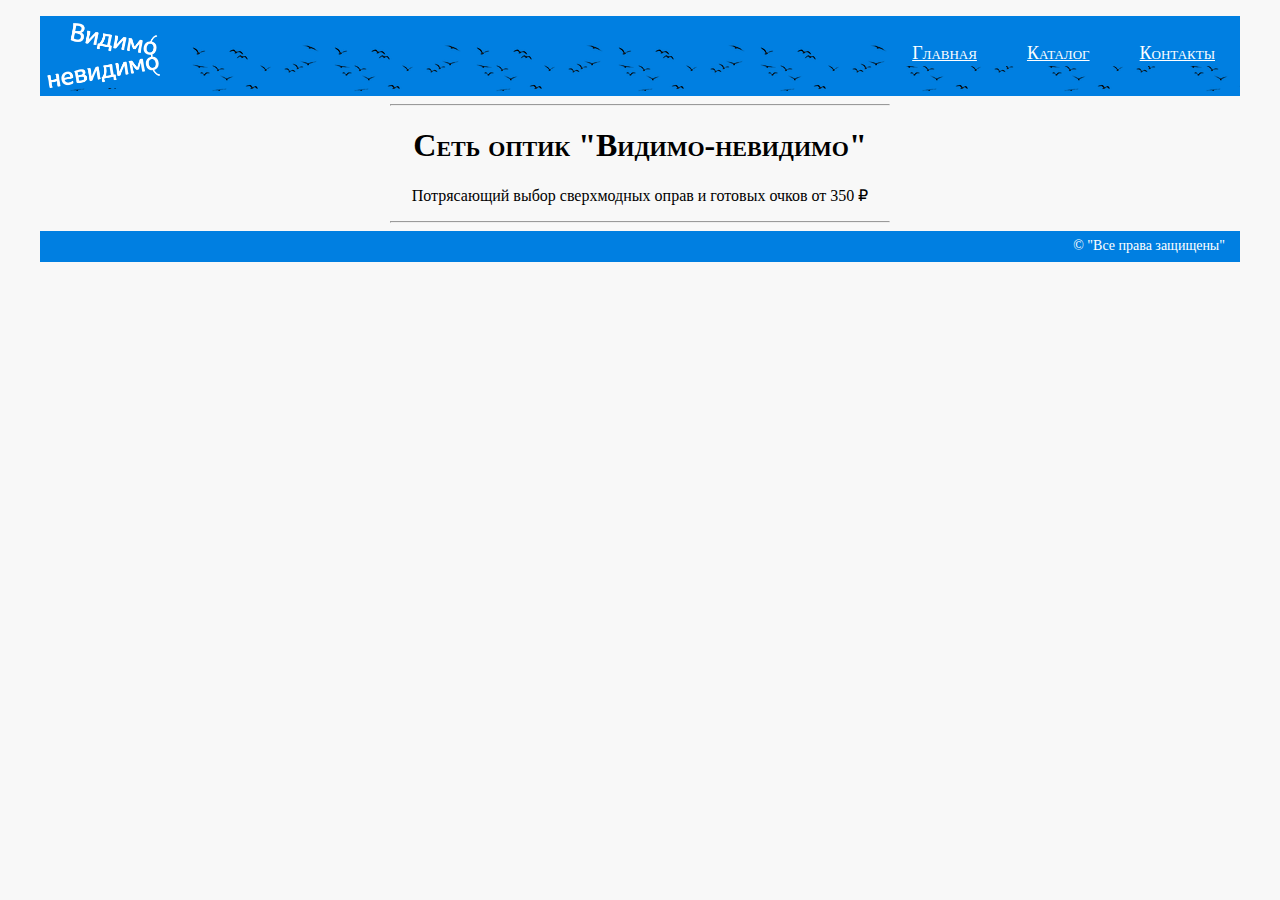
<file: first-project/index.html>
<!DOCTYPE html>
<html lang="en">

<head>
    <meta charset="UTF-8">
    <link rel="shortcut icon" href="img/favicon.png" type="image/png">
    <script>
        document.write('<script src="http://' + (location.host || 'localhost').split(':')[0] + ':35729/livereload.js?snipver=1"></' + 'script>')
    </script> <!-- Скрипт для автообновления страницы -->
    <title>Главная | Сеть оптик "Видимо-невидимо"</title>
    <link rel="stylesheet" type="text/css" href="style.css">
</head>

<body>
    <div class="container">
        <div id="header">
            <a href="#"><img src="img/logo.png" height="65" alt="logo"></a>
            <ul class="menu">
                <li><a href="contacts.html">Контакты</a></li>
                <li><a href="catalog.html">Каталог</a></li>
                <li><a href="#">Главная</a></li>
            </ul>
        </div>
        <div class="main_content">
            <hr>
            <h1>Сеть оптик "Видимо-невидимо"</h1>
            <p>Потрясающий выбор сверхмодных оправ и готовых очков от 350 ₽</p>
            <hr>
        </div>
        <div id="footer">
            &copy "Все права защищены"
        </div>
    </div>
</body>

</html>
</file>
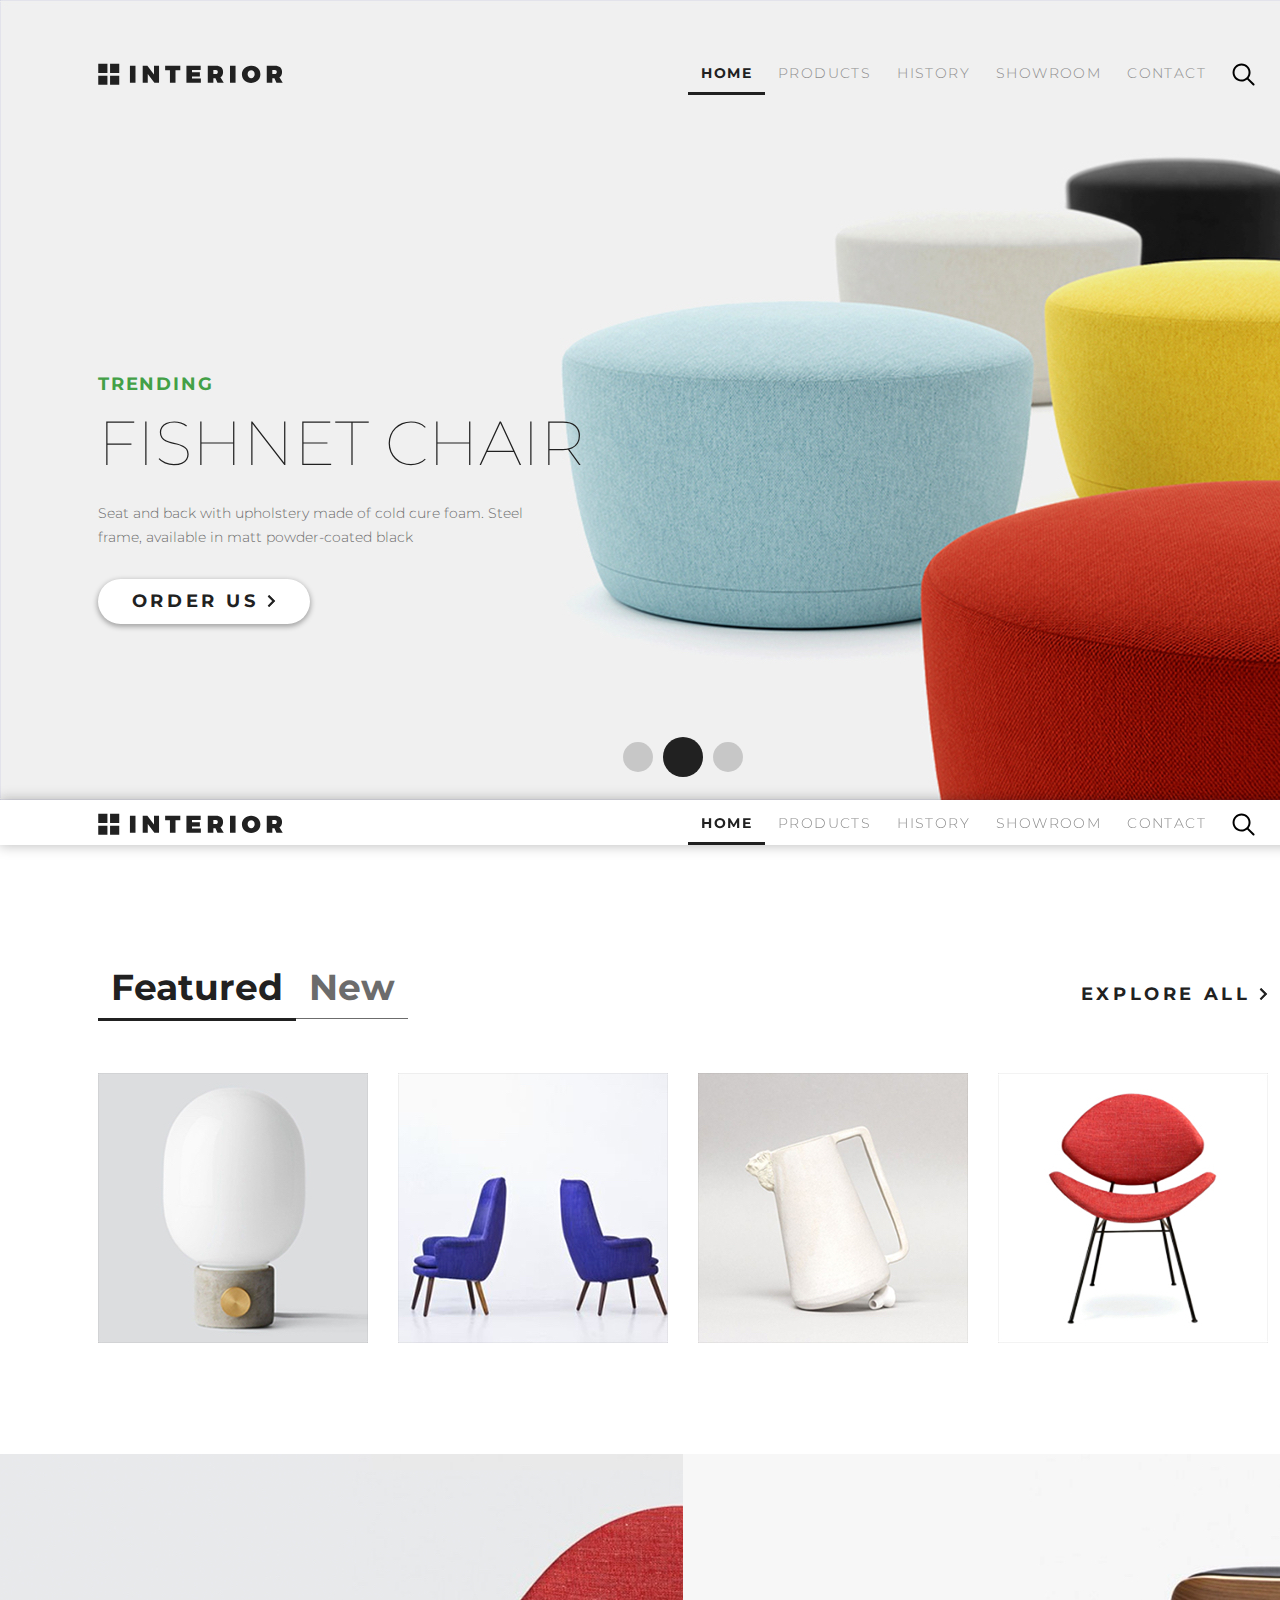
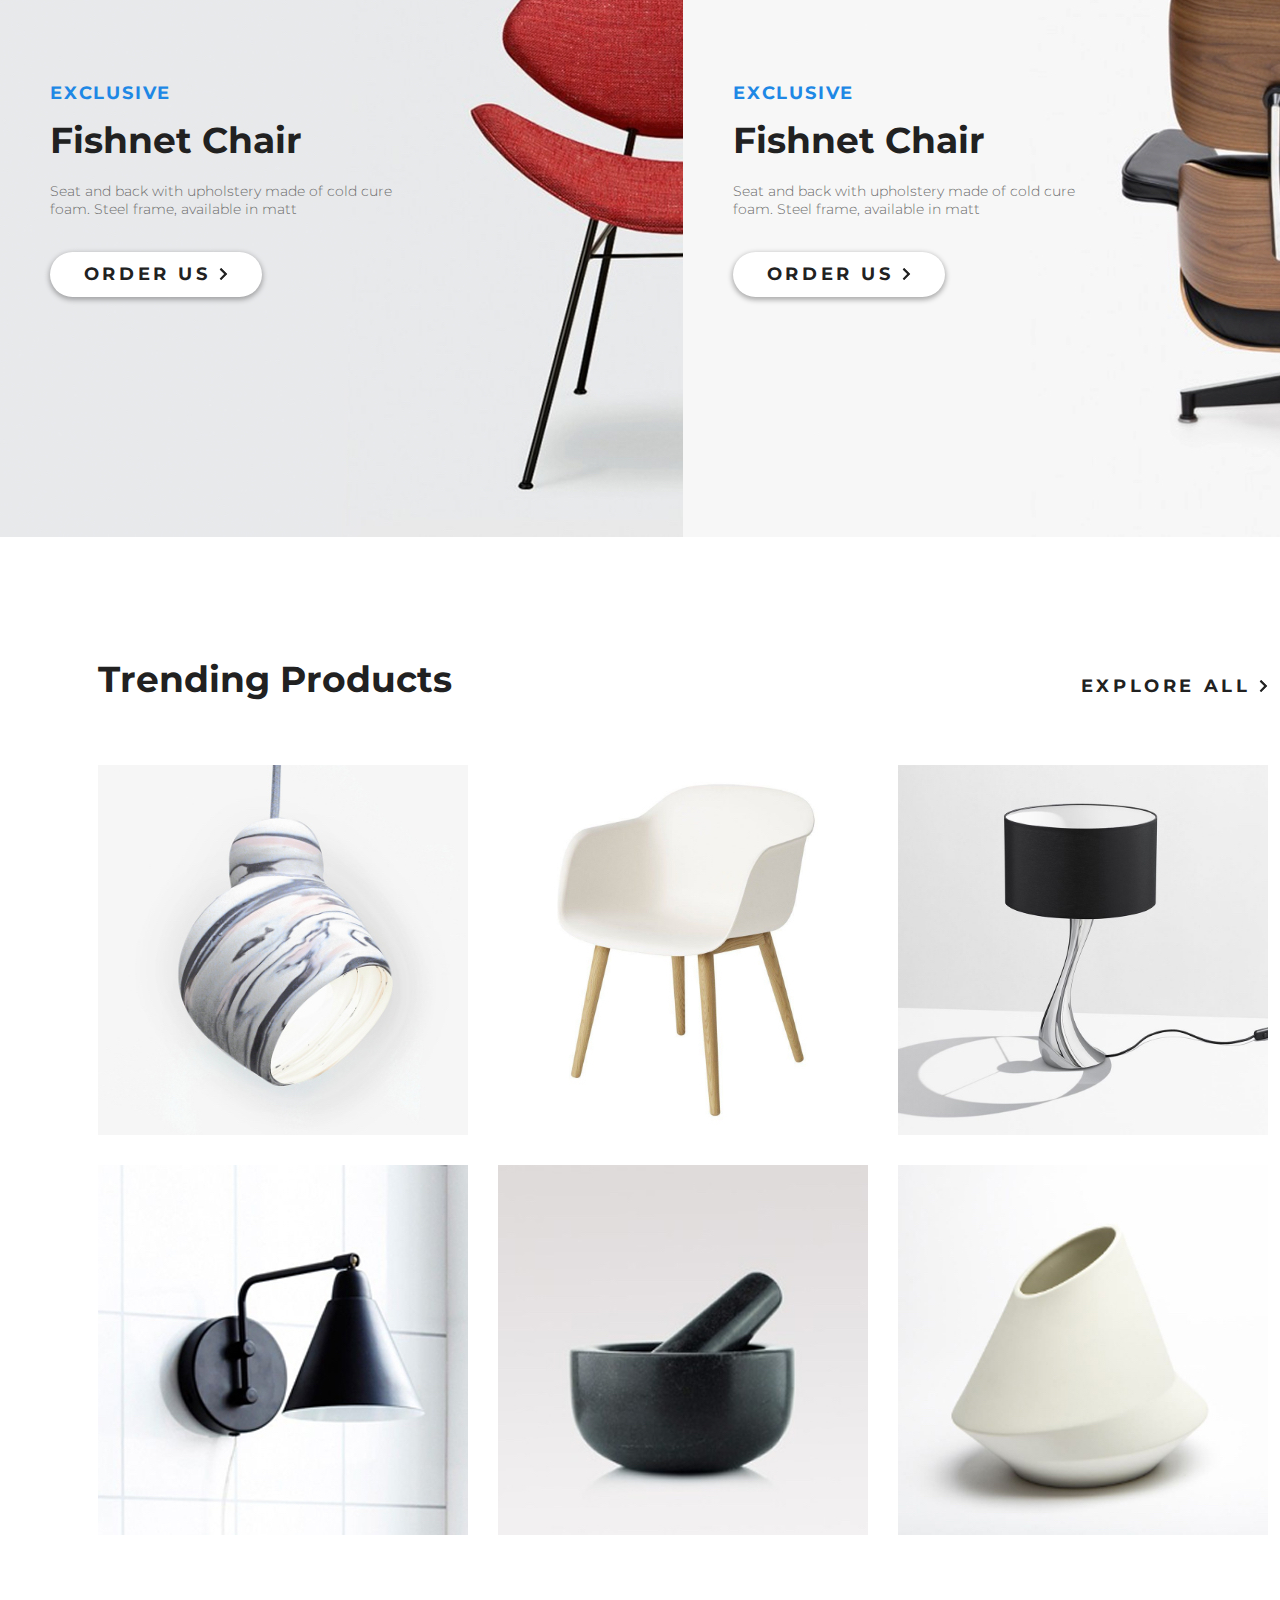
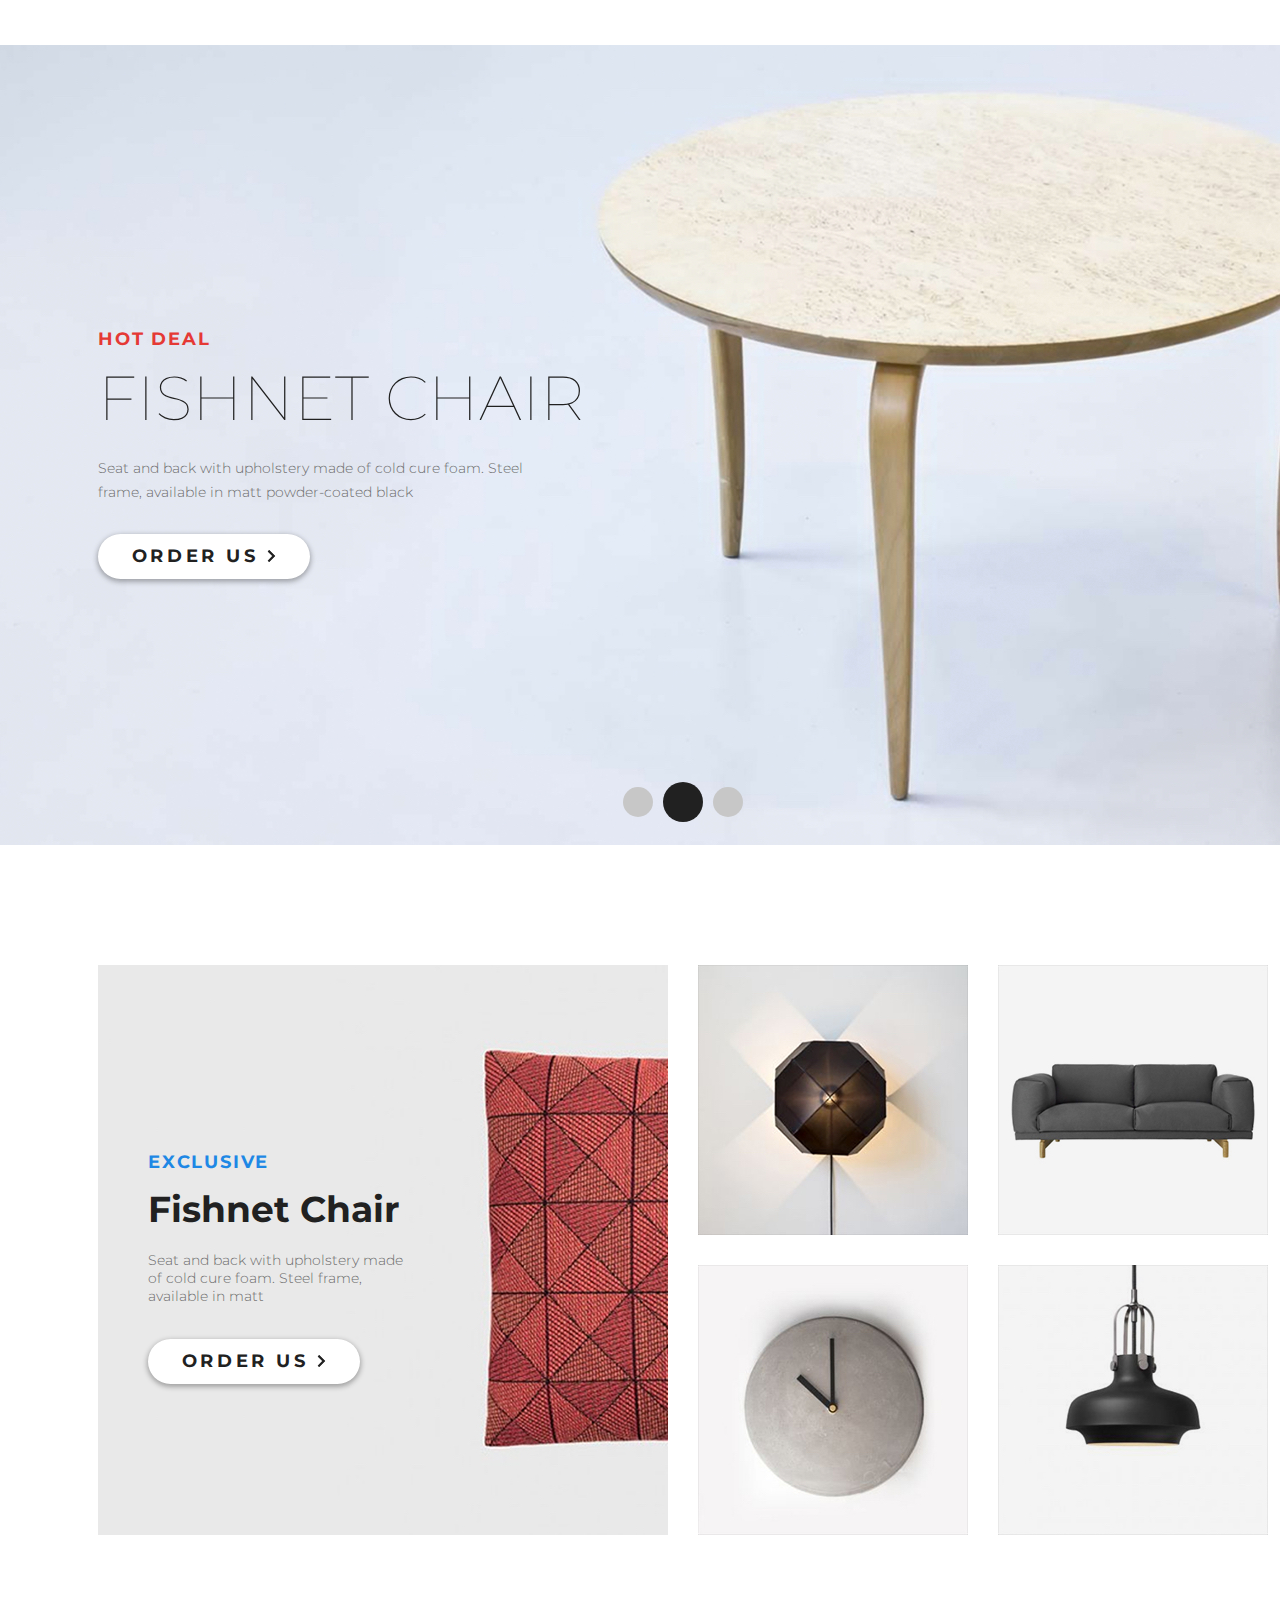
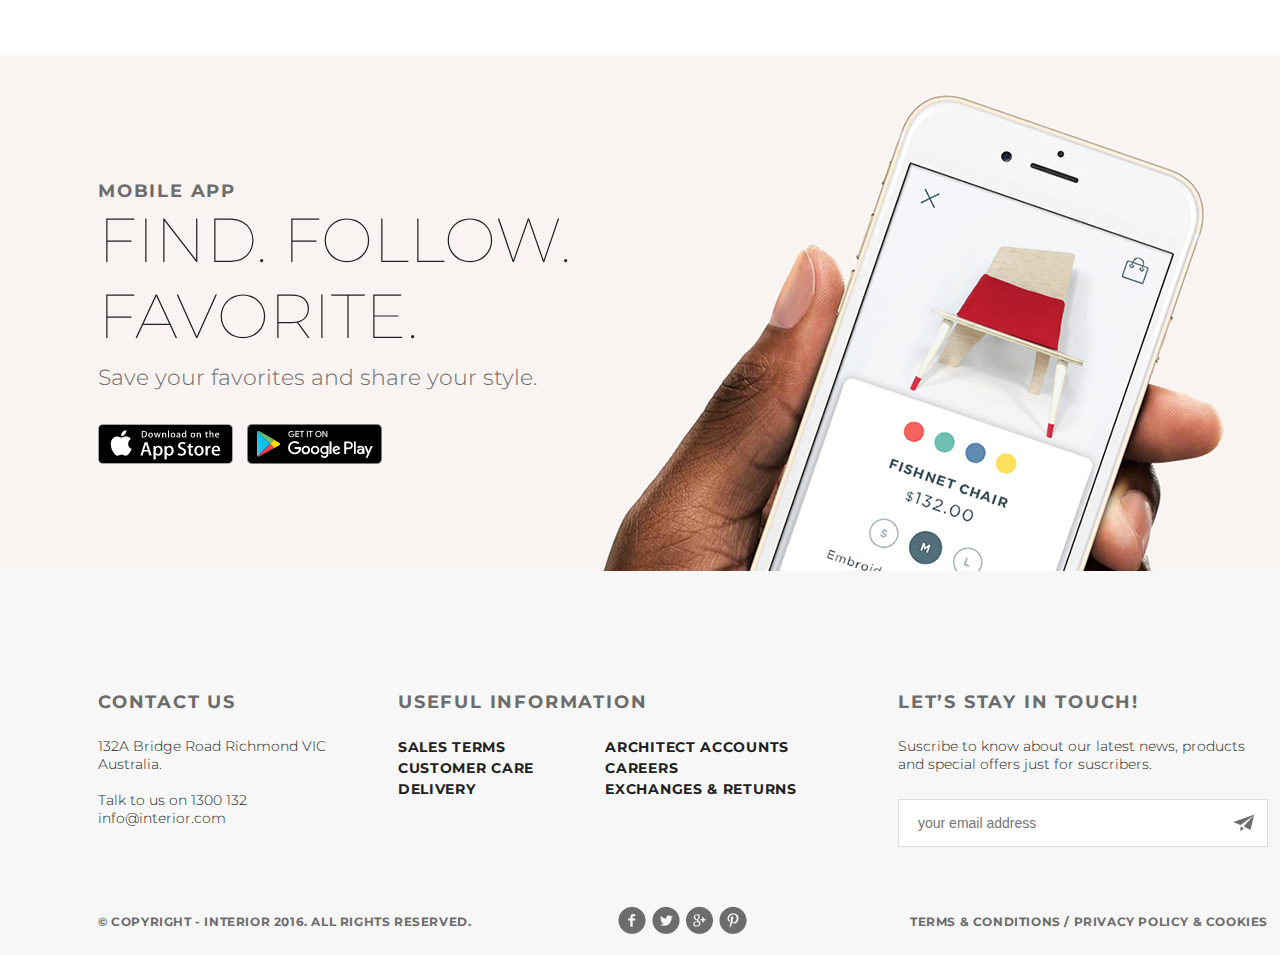
<file: test-project/index.html>
<!DOCTYPE html>
<html lang="en">

<head>
    <meta charset="UTF-8">
    <meta name="viewport" content="width=device-width, initial-scale=1.0">
    <script>
        document.write('<script src="http://' + (location.host || 'localhost').split(':')[0] + ':35729/livereload.js?snipver=1"></' + 'script>')
    </script> <!-- Скрипт для автообновления страницы -->
    <link rel="preconnect" href="https://fonts.googleapis.com">
    <link rel="preconnect" href="https://fonts.gstatic.com" crossorigin>
    <link href="https://fonts.googleapis.com/css2?family=Montserrat:wght@100;300;400;700&display=swap" rel="stylesheet">
    <link rel="stylesheet" type="text/css" href="style.css">
    <title>Interior</title>
</head>

<body>
    <div class="container">
        <div class="slider padding-site">
            <div class="header clearfix">
                <a href="#"><img src="img/logo.svg" alt="logo"></a>
                <ul class="menu clearfix">
                    <li class="menu-list"><a href="#" class="menu-link menu-link-active">HOME</a></li>
                    <li class="menu-list"><a href="#" class="menu-link">PRODUCTS</a></li>
                    <li class="menu-list"><a href="#" class="menu-link">HISTORY</a></li>
                    <li class="menu-list"><a href="#" class="menu-link">SHOWROOM</a></li>
                    <li class="menu-list"><a href="#" class="menu-link">CONTACT</a></li>
                    <li class="menu-list"><a href="#" class="menu-link"><img src="img/search.svg" alt="search"></a></li>
                </ul>
            </div>
            <div class="slider-text">
                <p class="slider-trending">TRENDING</p>
                <h2 class="slider-h2">Fishnet Chair</h2>
                <p class="slider-content">Seat and back with upholstery made of cold cure foam. Steel frame, available in matt powder-coated black</p>
                <a href="#" class="button">Order Us <img src="img/arrow.svg" alt="arrow"></a>
            </div>
            <div class="pagination">
                <a href="#" class="circle"></a><a href="#" class="circle circle-active"></a><a href="#" class="circle"></a>
            </div>
        </div>
        <div class="sticky-navbar padding-site">
            <div class="navbar">
                <a href="#"><img src="img/logo.svg" alt="logo"></a>
                <ul class="menu clearfix">
                    <li class="menu-list"><a href="#" class="menu-link menu-link-active">HOME</a></li>
                    <li class="menu-list"><a href="#" class="menu-link">PRODUCTS</a></li>
                    <li class="menu-list"><a href="#" class="menu-link">HISTORY</a></li>
                    <li class="menu-list"><a href="#" class="menu-link">SHOWROOM</a></li>
                    <li class="menu-list"><a href="#" class="menu-link">CONTACT</a></li>
                    <li class="menu-list"><a href="#" class="menu-link"><img src="img/search.svg" alt="search"></a></li>
                </ul>
            </div>
        </div>
        <div class="featured padding-site">
            <div class="tab-control">
                <ul class="menu-tab clearfix">
                    <li class="menu-tab-list"><a href="#" class="menu-tab-link menu-tab-link-active">Featured</a></li>
                    <li class="menu-tab-list"><a href="#" class="menu-tab-link">New</a></li>
                </ul>
                <a href="#" class="btn-explore">explore all <img src="img/arrow.svg" alt="arrow"></a>
            </div>
            <div class="tab-content clearfix">
                <div class="product">
                    <img src="img/product-1.jpg" alt="product-1" class="product-image product-image-first">
                    <div class="product-overlay product-overlay-first">
                        <a href="#" class="product-overlay-button"><img src="img/arrow.svg" width="12" height="20" alt="arrow" class="product-overlay-button-image"></a>
                        <h4 class="product-overlay-h4">Fishnet Chair</h4>
                        <p class="product-overlay-text">Seat and back with upholstery made of cold cure foam</p>
                    </div>
                </div>
                <div class="product">
                    <img src="img/product-2.jpg" alt="product-2" class="product-image">
                    <div class="product-overlay">
                        <a href="#" class="product-overlay-button"><img src="img/arrow.svg" width="12" height="20" alt="arrow" class="product-overlay-button-image"></a>
                        <h4 class="product-overlay-h4">Fishnet Chair</h4>
                        <p class="product-overlay-text">Seat and back with upholstery made of cold cure foam</p>
                    </div>
                </div>
                <div class="product">
                    <img src="img/product-3.jpg" alt="product-3" class="product-image">
                    <div class="product-overlay">
                        <a href="#" class="product-overlay-button"><img src="img/arrow.svg" width="12" height="20" alt="arrow" class="product-overlay-button-image"></a>
                        <h4 class="product-overlay-h4">Fishnet Chair</h4>
                        <p class="product-overlay-text">Seat and back with upholstery made of cold cure foam</p>
                    </div>
                </div>
                <div class="product">
                    <img src="img/product-4.jpg" alt="product-4" class="product-image product-image-last">
                    <div class="product-overlay product-overlay-last">
                        <a href="#" class="product-overlay-button"><img src="img/arrow.svg" width="12" height="20" alt="arrow" class="product-overlay-button-image"></a>
                        <h4 class="product-overlay-h4">Fishnet Chair</h4>
                        <p class="product-overlay-text">Seat and back with upholstery made of cold cure foam</p>
                    </div>
                </div>
            </div>
        </div>
        <div class="promo">
            <div class="promo-product promo-product-image1">
                <div class="promo-content">
                    <p class="promo-exclusive">exclusive</p>
                    <h3 class="promo-h3">Fishnet Chair</h3>
                    <p class="promo-content-text">Seat and back with upholstery made of cold cure foam. Steel frame, available in matt</p>
                    <a href="#" class="button">Order Us <img src="img/arrow.svg" alt="arrow"></a>
                </div>
            </div>
            <div class="promo-product promo-product-image2">
                <div class="promo-content">
                    <p class="promo-exclusive">exclusive</p>
                    <h3 class="promo-h3">Fishnet Chair</h3>
                    <p class="promo-content-text">Seat and back with upholstery made of cold cure foam. Steel frame, available in matt</p>
                    <a href="#" class="button">Order Us <img src="img/arrow.svg" alt="arrow"></a>
                </div>
            </div>
        </div>
        <div class="trending padding-site">
            <div class="trending-tab">
                <p class="trending-h3">Trending Products</p>
                <a href="#" class="btn-explore">explore all <img src="img/arrow.svg" alt="arrow"></a>
            </div>
            <div class="trending-tab-content clearfix">
                <div class="products">
                    <img src="img/product-5.jpg" alt="product-5" class="trending-product-image trending-product-image-first">
                    <img src="img/product-6.jpg" alt="product-6" class="trending-product-image">
                    <img src="img/product-7.jpg" alt="product-7" class="trending-product-image trending-product-image-last">
                    <img src="img/product-8.jpg" alt="product-8" class="trending-product-image trending-product-image-first  trending-product-image-bottom">
                    <img src="img/product-9.jpg" alt="product-9" class="trending-product-image trending-product-image-bottom">
                    <img src="img/product-10.jpg" alt="product-10" class="trending-product-image trending-product-image-last trending-product-image-bottom">
                </div>
            </div>
        </div>
        <div class="slider2 padding-site">
            <div class="slider2-text">
                <p class="slider-hotdeal">Hot deal</p>
                <h2 class="slider-h2">Fishnet Chair</h2>
                <p class="slider-content">Seat and back with upholstery made of cold cure foam. Steel frame, available in matt powder-coated black</p>
                <a href="#" class="button">Order Us <img src="img/arrow.svg" alt="arrow"></a>
            </div>
            <div class="pagination">
                <a href="#" class="circle"></a><a href="#" class="circle circle-active"></a><a href="#" class="circle"></a>
            </div>
        </div>
        <div class="exclusive padding-site">
            <div class="exclusive-product">
                <div class="exclusive-content">
                    <p class="exclusive-exclusive">exclusive</p>
                    <h3 class="exclusive-h3">Fishnet Chair</h3>
                    <p class="exclusive-content-text">Seat and back with upholstery made of cold cure foam. Steel frame, available in matt</p>
                    <a href="#" class="button">Order Us <img src="img/arrow.svg" alt="arrow"></a>
                </div>
            </div>
            <div class="exclusive-products">
                <img src="img/product-2-sm.jpg" alt="product-2" class="exclusive-product-image exclusive-product-image-first">
                <img src="img/product-3-sm.jpg" alt="product-3" class="exclusive-product-image exclusive-product-image-last">
                <img src="img/product-4-sm.jpg" alt="product-4" class="exclusive-product-image exclusive-product-image-first  exclusive-product-image-bottom">
                <img src="img/product-5-sm.jpg" alt="product-5" class="exclusive-product-image exclusive-product-image-last exclusive-product-image-bottom">
            </div>
        </div>
        <div class="mobile padding-site">
            <div class="mobile-content">
                <p class="mobile-app">mobile app</p>
                <h3 class="mobile-h3">Find. Follow. Favorite.</h3>
                <p class="mobile-text">Save your favorites and share your style.</p>
                <div class="apps">
                    <a href="#" class="appstore"><img src="img/app-store.png" alt="appstore"></a>
                    <a href="#" class="googleplay"><img src="img/google-play.png" alt="googleplay"></a>
                </div>
            </div>
        </div>
        <div class="footer padding-site">
            <div class="top-content">
                <div class="contact-us">
                    <h5 class="footer-header">Contact Us</h5>
                    <p class="footer-contacts">132A Bridge Road Richmond VIC Australia.<br>
                        <br>Talk to us on 1300 132<br>
                        <a href="mailto:info@interior.com" class="email-link">info@interior.com</a></p>
                </div>
                <div class="useful-information">
                    <h5 class="footer-header">Useful Information</h5>
                    <div class="footer-links">
                        <a href="#">Sales terms</a>
                        <a href="#">Customer care</a>
                        <a href="#">Delivery</a>
                        <a href="#">Architect accounts</a>
                        <a href="#">Careers</a>
                        <a href="#">Exchanges & returns</a>
                    </div>
                </div>
                <div class="subscribe">
                    <h5 class="footer-header">Let’s Stay in Touch!</h5>
                    <p class="subscribe-text">Suscribe to know about our latest news, products and special offers just for suscribers.</p>
                    <form action="#" class="subscribe-email">
                        <input type="email" placeholder="your email address" class="subscribe-input">
                        <button class="subscribe-send" type="submit"><img src="img/subscribe.png" alt="subscribe"></button>
                    </form>
                </div>
            </div>
            <div class="bottom-content">
                <p class="copyright">&copy Copyright - INTERIOR 2016. All Rights Reserved.</p>
                <div class="social">
                    <a href="#"><img src="img/social-links.png" alt="social"></a>
                </div>
                <p class="terms"><a href="#">Terms & Conditions</a>&nbsp;/&nbsp;<a href="#">Privacy policy & Cookies</a></p>
            </div>
        </div>
    </div>
</body>

</html>
</file>
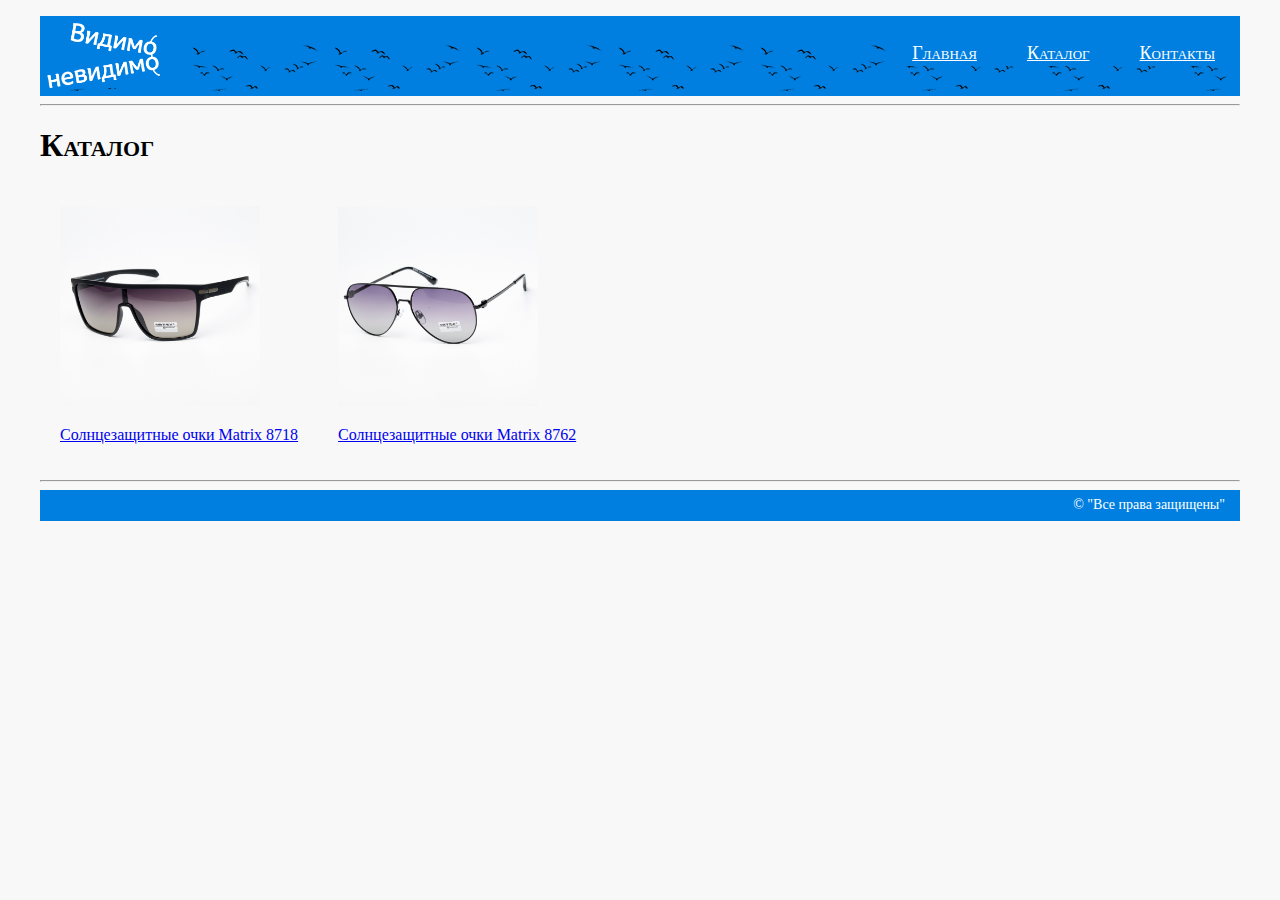
<file: first-project/catalog.html>
<!DOCTYPE html>
<html lang="en">

<head>
    <meta charset="UTF-8">
    <link rel="shortcut icon" href="img/favicon.png" type="image/png">
    <script>
        document.write('<script src="http://' + (location.host || 'localhost').split(':')[0] + ':35729/livereload.js?snipver=1"></' + 'script>')
    </script> <!-- Скрипт для автообновления страницы -->
    <title>Каталог | Сеть оптик "Видимо-невидимо"</title>
    <link rel="stylesheet" type="text/css" href="style.css">
</head>

<body>
    <div class="container">
        <div id="header">
            <a href="index.html"><img src="img/logo.png" height="65" alt="logo"></a>
            <ul class="menu">
                <li><a href="contacts.html">Контакты</a></li>
                <li><a href="#">Каталог</a></li>
                <li><a href="index.html">Главная</a></li>
            </ul>
        </div>
        <div class="content">
            <hr>
            <h1>Каталог</h1>
            <div class="product">
                <a href="catalog/matrix_8718.html"><img src="img/matrix_8718.jpeg" width="200" alt="Matrix 8718"></a>
                <p><a href="catalog/matrix_8718.html">Солнцезащитные очки Matrix 8718</a></p>
            </div>
            <div class="product">
                <a href="catalog/matrix_8762.html"><img src="img/matrix_8762.jpeg" width="200" alt="Matrix 8762"></a>
                <p><a href="catalog/matrix_8762.html">Солнцезащитные очки Matrix 8762</a></p>
            </div>
            <div class="hr">
                <hr>
            </div>
        </div>
        <div id="footer">
            &copy "Все права защищены"
        </div>
    </div>
</body>

</html>
</file>
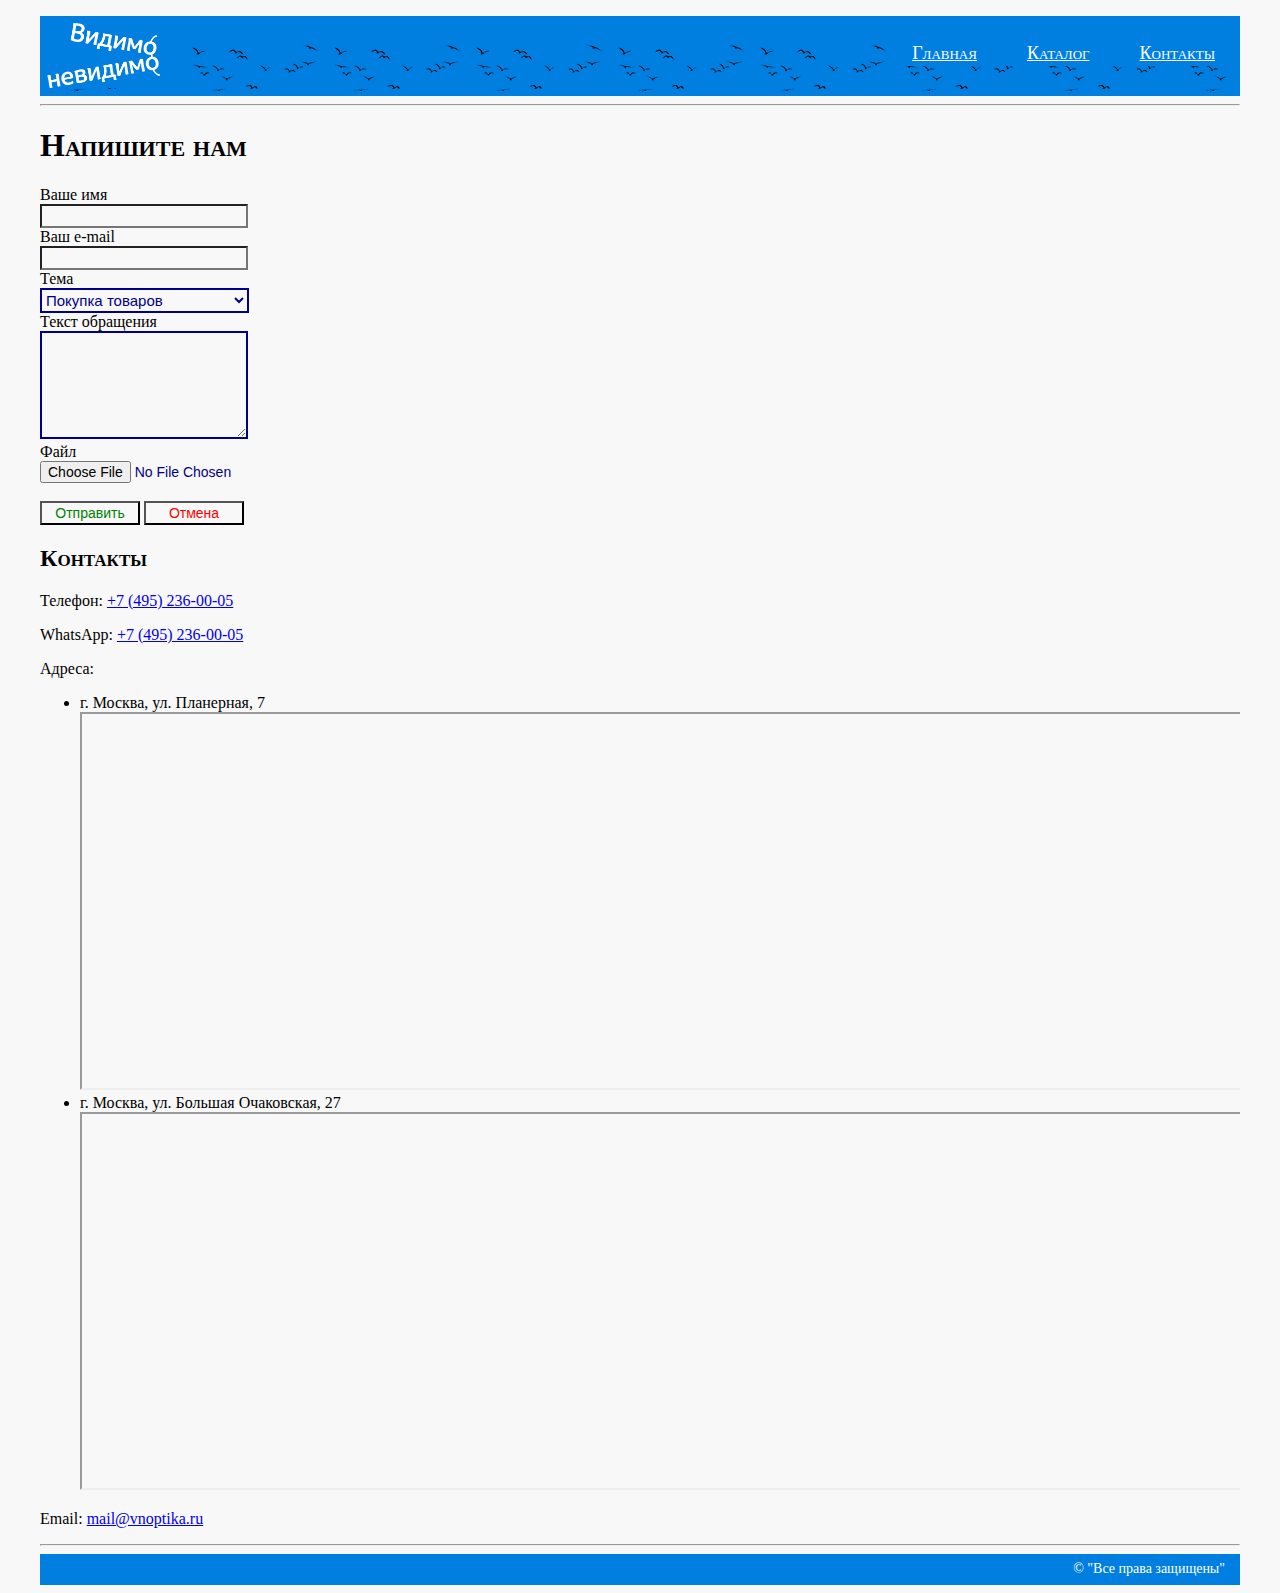
<file: first-project/contacts.html>
<!DOCTYPE html>
<html lang="en">

<head>
    <meta charset="UTF-8">
    <link rel="shortcut icon" href="img/favicon.png" type="image/png">
    <script>
        document.write('<script src="http://' + (location.host || 'localhost').split(':')[0] + ':35729/livereload.js?snipver=1"></' + 'script>')
    </script> <!-- Скрипт для автообновления страницы -->
    <title>Контакты | Сеть оптик "Видимо-невидимо"</title>
    <link rel="stylesheet" type="text/css" href="style.css">
</head>

<body>
    <div class="container">
        <div id="header">
            <a href="index.html"><img src="img/logo.png" height="65" alt="logo"></a>
            <ul class="menu">
                <li><a href="#">Контакты</a></li>
                <li><a href="catalog.html">Каталог</a></li>
                <li><a href="index.html">Главная</a></li>
            </ul>
        </div>
        <div class="content">
            <hr>
            <h1>Напишите нам</h1>
            <form action="#" class="contacts_form">
                <label for="name">Ваше имя<br><input type="text"></label><br>
                <label for="email">Ваш e-mail<br><input type="email" id="email"></label><br>
                <label for="caption">Тема<br><select>
                        <option>Покупка товаров</option>
                        <option>Другое</option>
                    </select></label><br>
                <label for="description">Текст обращения<br><textarea></textarea></label><br>
                <label for="file">Файл<br><input type="file" id="files"></label><br><br>
                <input type="submit" value="Отправить" id="buttom_send"> <input type="reset" value="Отмена" id="buttom_cancel"><br>
            </form>
            <h2>Контакты</h2>
            <p>Телефон: <a href="tel:74952360005">+7 (495) 236-00-05</a></p>
            <p>WhatsApp: <a href="https://api.whatsapp.com/send/?phone=74952360005" target="_blank">+7 (495) 236-00-05</a></p>
            <p>Адреса: </p>
            <ul>
                <li>г. Москва, ул. Планерная, 7</li>
                <div class="map">
                    <div style="position:relative;overflow:hidden;"><a href="https://yandex.ru/maps/org/vidimo_nevidimo/120746532512/?utm_medium=mapframe&utm_source=maps" style="color:#eee;font-size:12px;position:absolute;top:0px;">Видимо-невидимо</a><a href="https://yandex.ru/maps/213/moscow/category/opticial_store/184106052/?utm_medium=mapframe&utm_source=maps" style="color:#eee;font-size:12px;position:absolute;top:14px;">Салон оптики в Москве</a><a href="https://yandex.ru/maps/213/moscow/category/contact_lenses/184106030/?utm_medium=mapframe&utm_source=maps" style="color:#eee;font-size:12px;position:absolute;top:28px;">Контактные линзы в Москве</a><iframe src="https://yandex.ru/map-widget/v1/?indoorLevel=1&ll=37.434882%2C55.862985&mode=search&oid=120746532512&ol=biz&z=17.52" width="100%" height="374" frameborder="1" allowfullscreen="true" style="position:relative;"></iframe></div>
                </div>
                <li>г. Москва, ул. Большая Очаковская, 27</li>
                <div class="map">
                    <div style="position:relative;overflow:hidden;"><a href="https://yandex.ru/maps/org/vidimo_nevidimo/53581573371/?utm_medium=mapframe&utm_source=maps" style="color:#eee;font-size:12px;position:absolute;top:0px;">Видимо-невидимо</a><a href="https://yandex.ru/maps/213/moscow/category/opticial_store/184106052/?utm_medium=mapframe&utm_source=maps" style="color:#eee;font-size:12px;position:absolute;top:14px;">Салон оптики в Москве</a><a href="https://yandex.ru/maps/213/moscow/category/contact_lenses/184106030/?utm_medium=mapframe&utm_source=maps" style="color:#eee;font-size:12px;position:absolute;top:28px;">Контактные линзы в Москве</a><iframe src="https://yandex.ru/map-widget/v1/?display-text=%D0%92%D0%B8%D0%B4%D0%B8%D0%BC%D0%BE-%D0%BD%D0%B5%D0%B2%D0%B8%D0%B4%D0%B8%D0%BC%D0%BE&filter=chain_id%3A3571837205&ll=37.452174%2C55.679560&mode=search&oid=53581573371&ol=biz&sctx=ZAAAAAgBEAAaKAoSCT7Pnzaqt0JAESP430p27ktAEhIJ%2BYGrPIGwgz8Rf4eiQJ%2FIcz8iBgABAgMEBSgKOABAu5IHSAFiK3JlYXJyPXNjaGVtZV9Mb2NhbC9HZW8vRW5hYmxlQmVhdXR5RmlsdGVyPTFqAnJ1nQHNzEw9oAEAqAEAvQHlyczjwgEGoL236MED6gEA8gEA%[base64]%3D%3D&sll=37.452174%2C55.679560&sspn=0.009614%2C0.004853&text=%7B%22text%22%3A%22%D0%92%D0%B8%D0%B4%D0%B8%D0%BC%D0%BE-%D0%BD%D0%B5%D0%B2%D0%B8%D0%B4%D0%B8%D0%BC%D0%BE%22%2C%22what%22%3A%5B%7B%22attr_name%22%3A%22chain_id%22%2C%22attr_values%22%3A%5B%223571837205%22%5D%7D%5D%7D&z=17.52" width="100%" height="374" frameborder="1" allowfullscreen="true" style="position:relative;"></iframe></div>
                </div>
            </ul>
            <p>Email: <a href="mailto:mail@vnoptika.ru">mail@vnoptika.ru</a></p>
            <hr>
        </div>
        <div id="footer">
            &copy "Все права защищены"
        </div>
    </div>
</body>

</html>
</file>
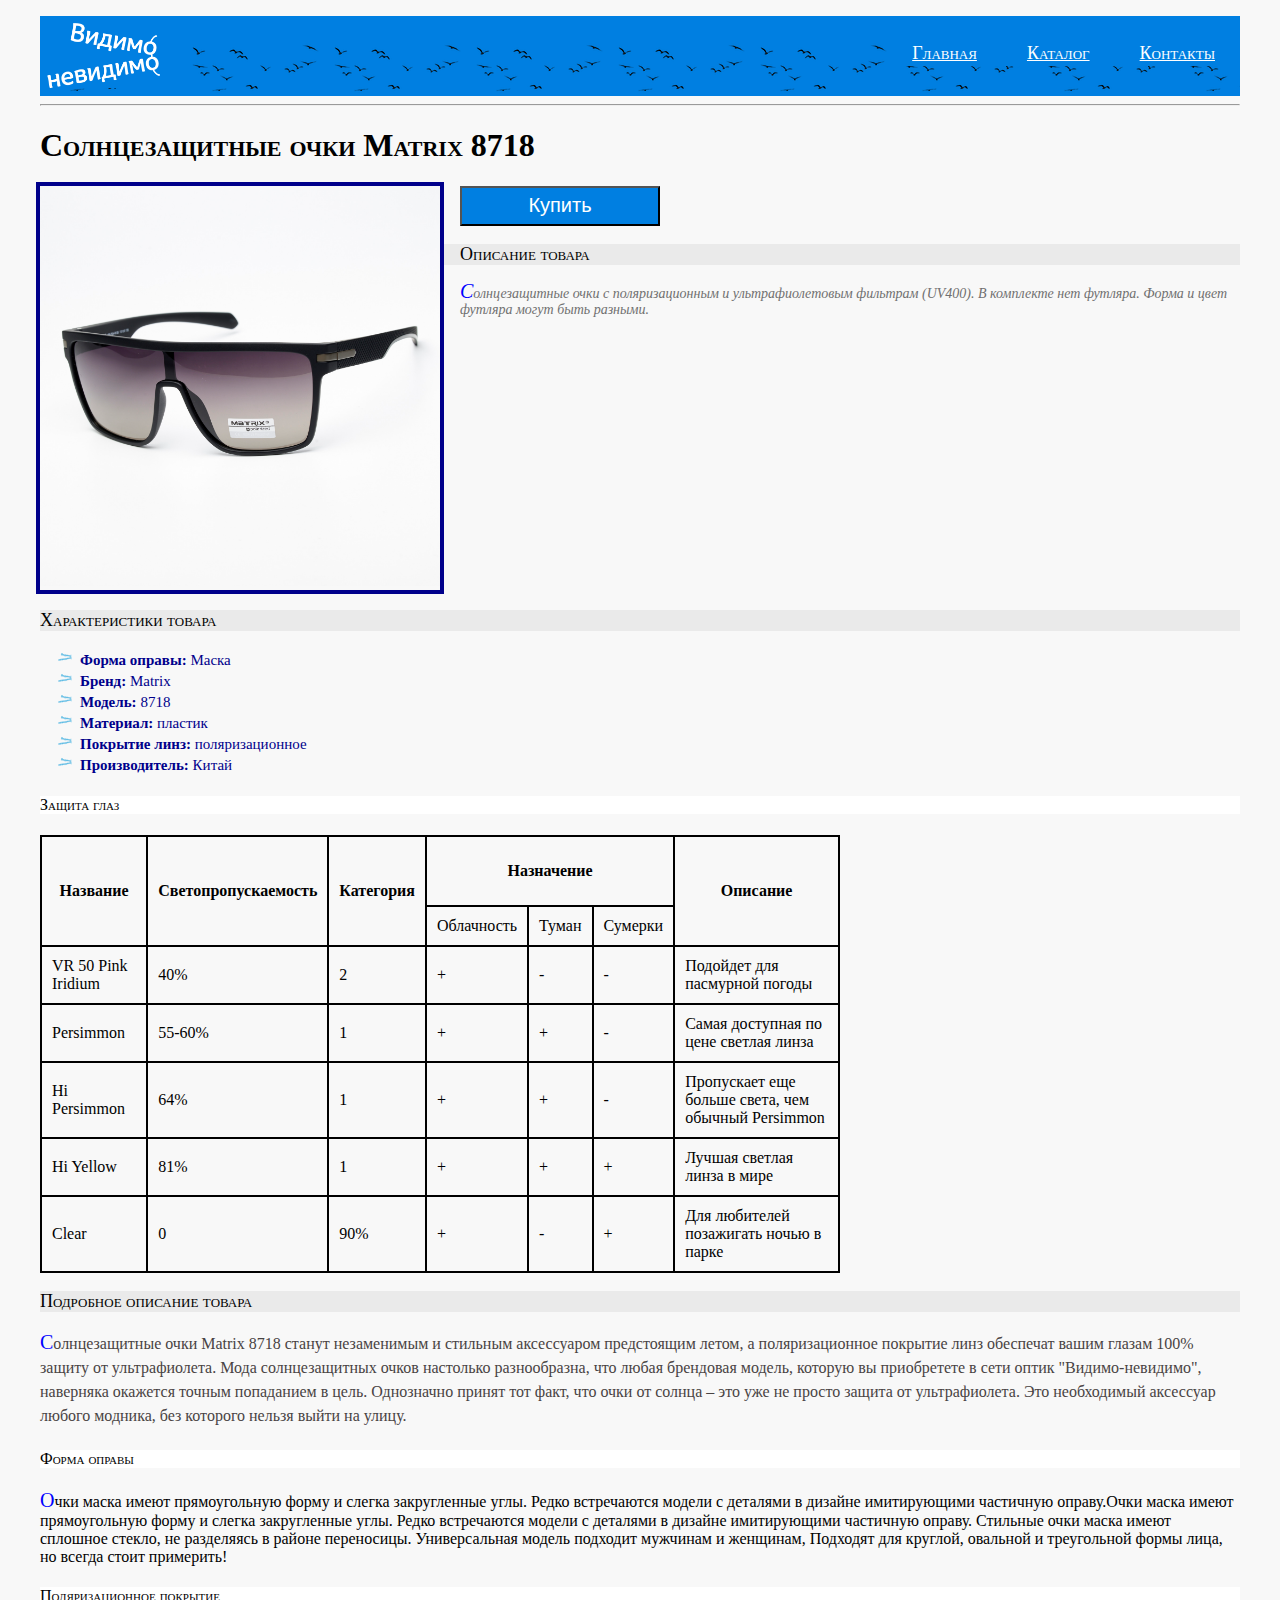
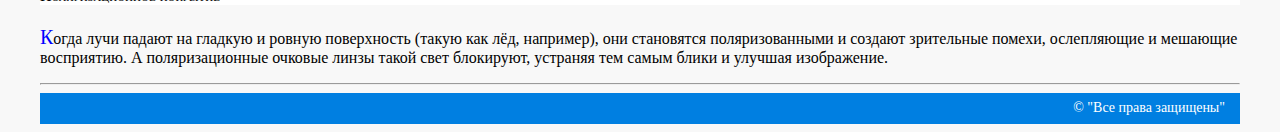
<file: first-project/catalog/matrix_8718.html>
<!DOCTYPE html>
<html>

<head>
    <meta charset="UTF-8">
    <link rel="shortcut icon" href="img/favicon.png" type="image/png">
    <script>
        document.write('<script src="http://' + (location.host || 'localhost').split(':')[0] + ':35729/livereload.js?snipver=1"></' + 'script>')
    </script> <!-- Скрипт для автообновления страницы -->
    <title>Сеть оптик "Видимо-невидимо"</title>
    <link rel="stylesheet" type="text/css" href="../style.css">
</head>

<body>
    <div class="container">
        <div id="header">
            <a href="../index.html"><img src="../img/logo.png" height="65" alt="logo"></a>
            <ul class="menu">
                <li><a href="../contacts.html">Контакты</a></li>
                <li><a href="../catalog.html">Каталог</a></li>
                <li><a href="../index.html">Главная</a></li>
            </ul>
        </div>
        <div class="content">
            <hr>
            <h1>Солнцезащитные очки Matrix 8718</h1>
            <a class="main_image" href="../img/matrix_8718.jpeg" target="_blank"><img src="../img/matrix_8718.jpeg" width="400" alt="Matrix 8718"></a>
            <form action="#">
                <button id="buy_button">Купить</button>
            </form>
            <div class="description_content">
                <h3>Описание товара</h3>
                <p class="description">Солнцезащитные очки с поляризационным и ультрафиолетовым фильтрам (UV400). В комплекте нет футляра. Форма и цвет футляра могут быть разными.</p>
            </div>
            <div class="other_content">
                <h3>Характеристики товара</h3>
                <ul class="features">
                    <li><b>Форма оправы: </b>Маска</li>
                    <li><b>Бренд: </b>Matrix</li>
                    <li><b>Модель: </b>8718</li>
                    <li><b>Материал: </b>пластик</li>
                    <li><b>Покрытие линз: </b>поляризационное</li>
                    <li><b>Производитель: </b>Китай</li>
                </ul>
                <h4>Защита глаз</h4>
                <table id="table_protect">
                    <tr id="first_line">
                        <td rowspan="2">Название</td>
                        <td rowspan="2">Светопропускаемость</td>
                        <td rowspan="2">Категория</td>
                        <td colspan="3">Назначение</td>
                        <td rowspan="2">Описание</td>
                    </tr>
                    <tr>
                        <td>Облачность</td>
                        <td>Туман</td>
                        <td>Сумерки</td>
                    </tr>
                    <tr>
                        <td>VR 50 Pink Iridium</td>
                        <td>40%</td>
                        <td>2</td>
                        <td>+</td>
                        <td>-</td>
                        <td>-</td>
                        <td>Подойдет для пасмурной погоды</td>
                    </tr>
                    <tr>
                        <td>Persimmon</td>
                        <td>55-60%</td>
                        <td>1</td>
                        <td>+</td>
                        <td>+</td>
                        <td>-</td>
                        <td>Самая доступная по цене светлая линза</td>
                    </tr>
                    <tr>
                        <td>Hi Persimmon</td>
                        <td>64%</td>
                        <td>1</td>
                        <td>+</td>
                        <td>+</td>
                        <td>-</td>
                        <td>Пропускает еще больше света, чем обычный Persimmon</td>
                    </tr>
                    <tr>
                        <td>Hi Yellow</td>
                        <td>81%</td>
                        <td>1</td>
                        <td>+</td>
                        <td>+</td>
                        <td>+</td>
                        <td>Лучшая светлая линза в мире</td>
                    </tr>
                    <tr>
                        <td>Clear</td>
                        <td>0</td>
                        <td>90%</td>
                        <td>+</td>
                        <td>-</td>
                        <td>+</td>
                        <td>Для любителей позажигать ночью в парке</td>
                    </tr>
                </table>
                <h3>Подробное описание товара</h3>
                <p class="full_description">Солнцезащитные очки Matrix 8718 станут незаменимым и стильным аксессуаром предстоящим летом, а поляризационное покрытие линз обеспечат вашим глазам 100% защиту от ультрафиолета. Мода солнцезащитных очков настолько разнообразна, что любая брендовая модель, которую вы приобретете в сети оптик "Видимо-невидимо", наверняка окажется точным попаданием в цель. Однозначно принят тот факт, что очки от солнца – это уже не просто защита от ультрафиолета. Это необходимый аксессуар любого модника, без которого нельзя выйти на улицу.</p>
                <h4>Форма оправы</h2>
                    <p class="form_description">Очки маска имеют прямоугольную форму и слегка закругленные углы. Редко встречаются модели с деталями в дизайне имитирующими частичную оправу.Очки маска имеют прямоугольную форму и слегка закругленные углы. Редко встречаются модели с деталями в дизайне имитирующими частичную оправу. Стильные очки маска имеют сплошное стекло, не разделяясь в районе переносицы. Универсальная модель подходит мужчинам и женщинам, Подходят для круглой, овальной и треугольной формы лица, но всегда стоит примерить!</p>
                    <h4>Поляризационное покрытие</h2>
                        <p class="coat_description">Когда лучи падают на гладкую и ровную поверхность (такую как лёд, например), они становятся поляризованными и создают зрительные помехи, ослепляющие и мешающие восприятию. А поляризационные очковые линзы такой свет блокируют, устраняя тем самым блики и улучшая изображение.</p>
                        <hr>
            </div>
        </div>
        <div id="footer">
            &copy "Все права защищены"
        </div>
    </div>
</body>

</html>
</file>
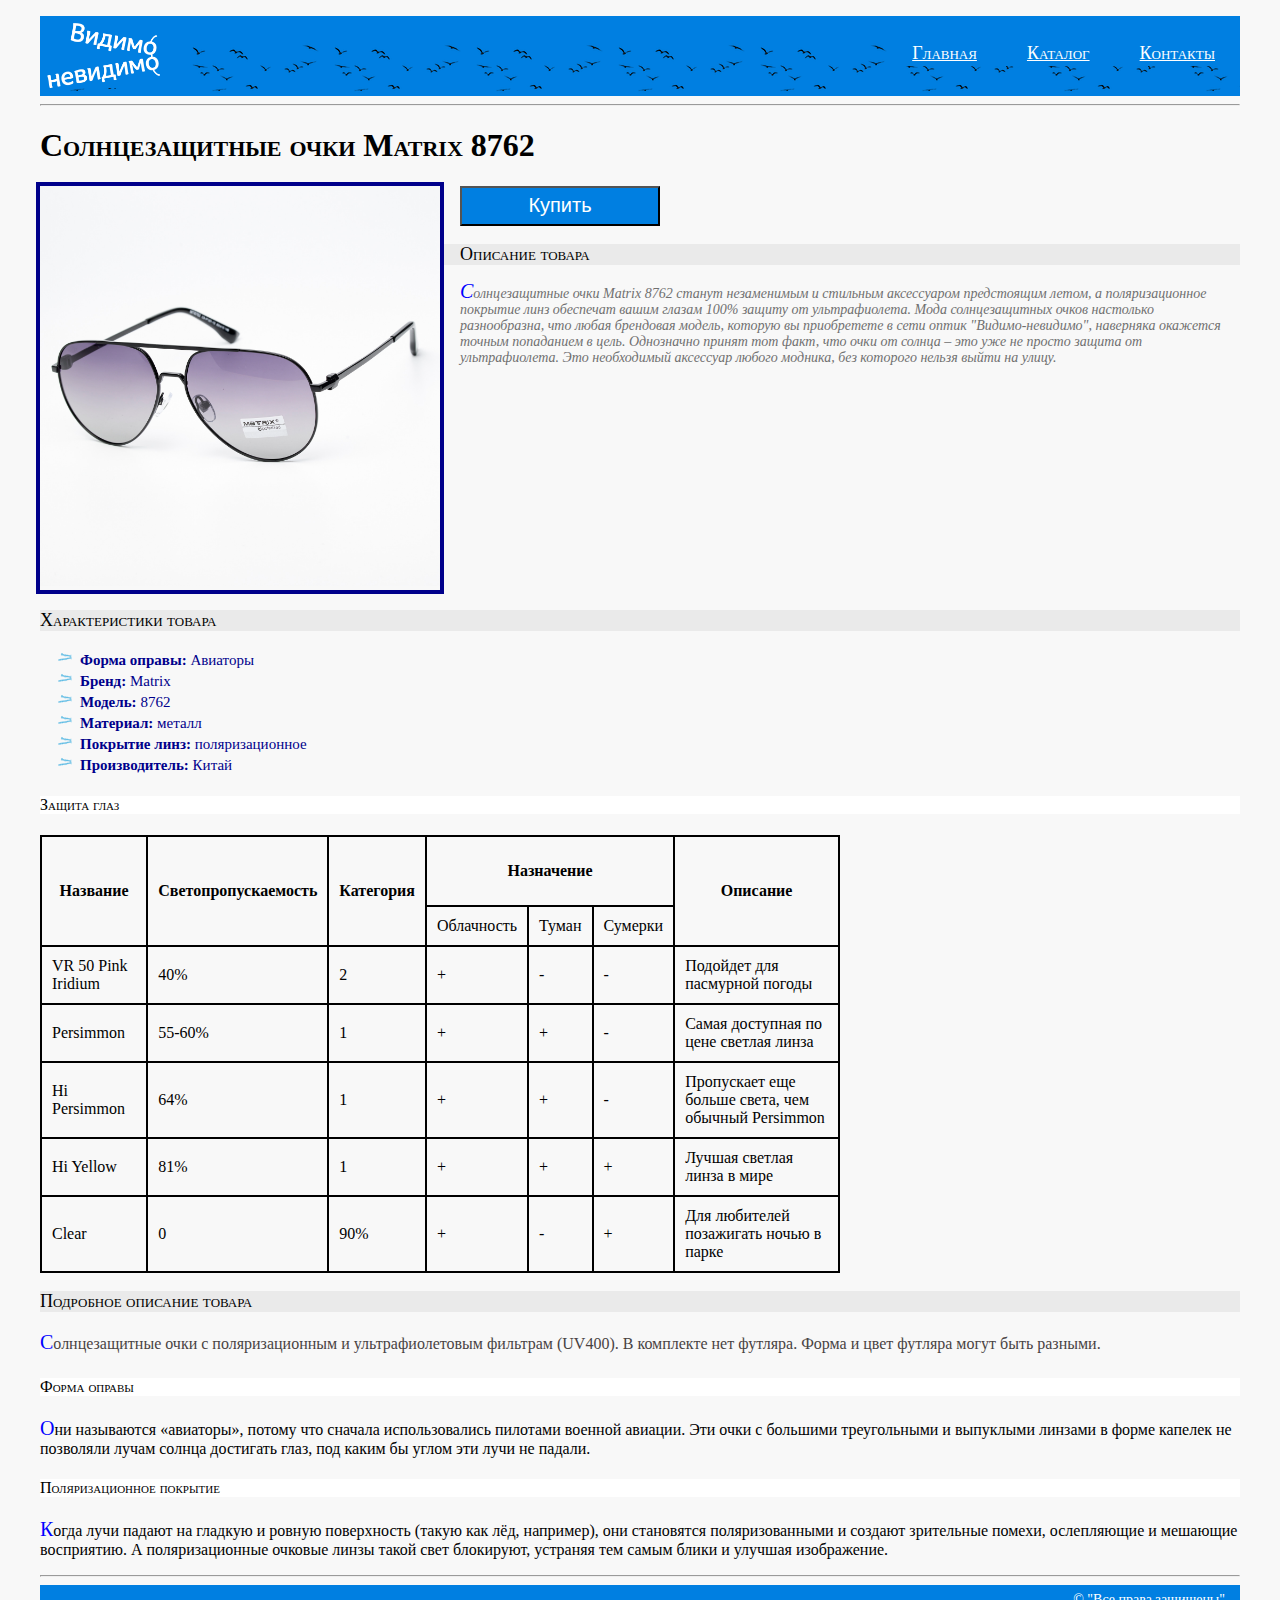
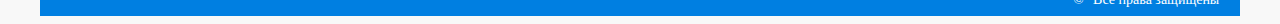
<file: first-project/catalog/matrix_8762.html>
<!DOCTYPE html>
<html>

<head>
    <meta charset="UTF-8">
    <link rel="shortcut icon" href="img/favicon.png" type="image/png">
    <script>
        document.write('<script src="http://' + (location.host || 'localhost').split(':')[0] + ':35729/livereload.js?snipver=1"></' + 'script>')
    </script> <!-- Скрипт для автообновления страницы -->
    <title>Сеть оптик "Видимо-невидимо"</title>
    <link rel="stylesheet" type="text/css" href="../style.css">
</head>

<body>
    <div class="container">
        <div id="header">
            <a href="../index.html"><img src="../img/logo.png" height="65" alt="logo"></a>
            <ul class="menu">
                <li><a href="../contacts.html">Контакты</a></li>
                <li><a href="../catalog.html">Каталог</a></li>
                <li><a href="../index.html">Главная</a></li>
            </ul>
        </div>
        <div class="content">
            <hr>
            <h1>Солнцезащитные очки Matrix 8762</h1>
            <a class="main_image" href="../img/matrix_8762.jpeg" target="_blank"><img src="../img/matrix_8762.jpeg" width="400" alt="Matrix 8762"></a>
            <form action="#">
                <button id="buy_button">Купить</button>
            </form>
            <div class="description_content">
                <h3>Описание товара</h3>
                <p class="description">Солнцезащитные очки Matrix 8762 станут незаменимым и стильным аксессуаром предстоящим летом, а поляризационное покрытие линз обеспечат вашим глазам 100% защиту от ультрафиолета. Мода солнцезащитных очков настолько разнообразна, что любая брендовая модель, которую вы приобретете в сети оптик "Видимо-невидимо", наверняка окажется точным попаданием в цель. Однозначно принят тот факт, что очки от солнца – это уже не просто защита от ультрафиолета. Это необходимый аксессуар любого модника, без которого нельзя выйти на улицу.</p>
            </div>
            <div class="other_content">
                <h3>Характеристики товара</h3>
                <ul class="features">
                    <li><b>Форма оправы: </b>Авиаторы</li>
                    <li><b>Бренд: </b>Matrix</li>
                    <li><b>Модель: </b>8762</li>
                    <li><b>Материал: </b>металл</li>
                    <li><b>Покрытие линз: </b>поляризационное</li>
                    <li><b>Производитель: </b>Китай</li>
                </ul>
                <h4>Защита глаз</h4>
                <table id="table_protect">
                    <tr id="first_line">
                        <td rowspan="2">Название</td>
                        <td rowspan="2">Светопропускаемость</td>
                        <td rowspan="2">Категория</td>
                        <td colspan="3">Назначение</td>
                        <td rowspan="2">Описание</td>
                    </tr>
                    <tr>
                        <td>Облачность</td>
                        <td>Туман</td>
                        <td>Сумерки</td>
                    </tr>
                    <tr>
                        <td>VR 50 Pink Iridium</td>
                        <td>40%</td>
                        <td>2</td>
                        <td>+</td>
                        <td>-</td>
                        <td>-</td>
                        <td>Подойдет для пасмурной погоды</td>
                    </tr>
                    <tr>
                        <td>Persimmon</td>
                        <td>55-60%</td>
                        <td>1</td>
                        <td>+</td>
                        <td>+</td>
                        <td>-</td>
                        <td>Самая доступная по цене светлая линза</td>
                    </tr>
                    <tr>
                        <td>Hi Persimmon</td>
                        <td>64%</td>
                        <td>1</td>
                        <td>+</td>
                        <td>+</td>
                        <td>-</td>
                        <td>Пропускает еще больше света, чем обычный Persimmon</td>
                    </tr>
                    <tr>
                        <td>Hi Yellow</td>
                        <td>81%</td>
                        <td>1</td>
                        <td>+</td>
                        <td>+</td>
                        <td>+</td>
                        <td>Лучшая светлая линза в мире</td>
                    </tr>
                    <tr>
                        <td>Clear</td>
                        <td>0</td>
                        <td>90%</td>
                        <td>+</td>
                        <td>-</td>
                        <td>+</td>
                        <td>Для любителей позажигать ночью в парке</td>
                    </tr>
                </table>
                <h3>Подробное описание товара</h3>
                <p class="full_description">Солнцезащитные очки с поляризационным и ультрафиолетовым фильтрам (UV400). В комплекте нет футляра. Форма и цвет футляра могут быть разными.</p>
                <h4>Форма оправы</h2>
                    <p class="form_description">Они называются «авиаторы», потому что сначала использовались пилотами военной авиации. Эти очки с большими треугольными и выпуклыми линзами в форме капелек не позволяли лучам солнца достигать глаз, под каким бы углом эти лучи не падали.</p>
                    <h4>Поляризационное покрытие</h2>
                        <p class="coat_description">Когда лучи падают на гладкую и ровную поверхность (такую как лёд, например), они становятся поляризованными и создают зрительные помехи, ослепляющие и мешающие восприятию. А поляризационные очковые линзы такой свет блокируют, устраняя тем самым блики и улучшая изображение.</p>
                        <hr>
            </div>
        </div>
        <div id="footer">
            &copy "Все права защищены"
        </div>
    </div>
</body>

</html>
</file>
<file: first-project/style.css>
* {
	background: #f8f8f8;
}

h1,h2,h3,h4 {
	font-variant: small-caps;
}

h3 {
	color: black;
	font-size: 18px;
	font-weight: 400;
	background-color: #eaeaea;
}

h4 {
	background-color: white;
	font-weight: 300;
}

.description {
	color: #707070;
	font-size: 14px;
	font-style: italic;
	line-height: 16px;
}

.full_description {
	color: #484343;
	font-size: 16px;
	font-weight: 400;
	line-height: 24px;
	text-align: left;
}

.features li {
	list-style-image: url(img/favicon.png);
}

.features {
	color: darkblue;
	font-size: 15px;
	line-height: 20px;
}

.main_image {
	outline: 4px solid darkblue;
	float: left;
	margin-right: 20px;
	margin-bottom: 20px;
}

.main_image:hover {
	outline: 0px;
}

.other_content {
	clear: both;
}

.contacts_form input {
	width: 200px;
	height: 18px;
	color: darkblue;
	font-size: 14px;
	text-transform: capitalize;
}

.contacts_form input:focus {
	text-transform: capitalize;
}

.contacts_form textarea:focus {
	text-transform: capitalize;
}

.contacts_form select {
	width: 209px;
	height: 25px;
	color: darkblue;
	font-size: 15px;
	border: 2px solid;
}

.contacts_form textarea {
	width: 200px;
	height: 100px;
	color: darkblue;
	font-size: 14px;
	border: 2px solid;
	font-family: sans-serif;
	text-transform: capitalize;
}

#email {
	text-transform: lowercase;
}

#email:focus {
	color: green;
	background-color: lightgray;
	text-transform: lowercase;
}

#files {
	width: 400px;
	height: 22px;
	color: darkblue;
	font-size: 14px;
}

#buttom_send {
	width: 100px;
	color: green;
	height: 24px;
}

#buttom_cancel {
	width: 100px;
	color: red;
	height: 24px;
}

#footer {
	font-size: 12px;
}

#header {
	background-color: #007fe1;
	height: 80px;
	background-image: url(img/background.png);
}

#footer {
	background-color: #007fe1;
	color: white;
	font-size: 14px;
	text-align: right;
	height: 24px;
	padding-top: 7px;
	padding-right: 15px;
}

#header img {
	background-color: #007fe1;
	padding-left: 7px;
	padding-top: 7px;
	padding-right: 21px;
	float: left;
}

.menu {
	background-color: #007fe1;
}

.menu li {
	list-style-type: none;
	background-color: #007fe1;
	display: inline-block;
	padding-left: 25px;
	padding-right: 25px;
	padding-top: 25px;
	float: right;
}

.menu li a {
	font-variant: small-caps;
	color: white;
	font-size: 18px;
	line-height: 25px;
	background-color: #007fe1;
}

.menu li a:hover {
	color: black;
}

.description:first-letter {
	color: blue;
	font-size: 20px;
}

.full_description:first-letter {
	color: blue;
	font-size: 20px;
}

.form_description:first-letter {
	color: blue;
	font-size: 20px;
}

.coat_description:first-letter {
	color: blue;
	font-size: 20px;
}

#table_protect {
	width: 800px;
	height: 400px;
	border: 2px solid #000;
	border-collapse: collapse;
}

#table_protect td {
	border: 2px solid #000;
	padding: 10px;
}

#first_line {
	height: 70px;
	font-weight: bold;
	text-align: center;
}

.container {
	width: 1200px;
	margin: 0 auto;
}

.main_content {
	width: 500px;
	margin: 0 auto;
	text-align: center;
}

#buy_button {
	width: 200px;
	height: 40px;
	color: white;
	background: #007fe1;
	font-size: 20px;
}

#buy_button:hover {
	font-size: 25px;
}

#buy_button:active {
	font-size: 30px;
}

.product {
	float: left;
	margin: 20px 20px 20px 20px;
}

.hr {
	clear: both;
}
</file>
<file: test-project/style.css>
* {
    margin: 0;
    padding: 0;
}

body {
    font-family: 'Montserrat', sans-serif;
}

.clearfix:after {
    content: "";
    display: table;
    clear: both;
}

.container {
    width: 1366px;
    margin: 0 auto;
}

.padding-site {
    padding-left: 98px;
    padding-right: 98px;
}

.header {
    padding-top: 63px;
}

.sticky-navbar {
    width: 1170px;
    height: 45px;
    box-shadow: 0px 0px 12px 1px rgba(0, 0, 0, 0.25);
    background-color: #ffffff;
    display: inline-block;
    position: sticky;
    top: 0;
    z-index: 100;
}

.navbar {
    margin-top: 13px;
}

.menu {
    float: right;
}

.menu-list {
    list-style-type: none;
    float: left;
}

.menu-link {
    color: #8c8c8c;
    font-size: 14px;
    font-weight: 300;
    font-style: normal;
    letter-spacing: 1.4px;
    text-align: right;
    text-transform: uppercase;
    text-decoration: none;
    padding: 10px 13px;
}

.menu-link:hover {
    color: #212121;
}

.menu-link:active {
    color: #8c8c8c;
}

.menu-link-active {
    color: #212121;
    font-weight: 700;
    letter-spacing: 1.4px;
    border-bottom: 3px solid #212121;
}

.slider {
    height: 800px;
    background-image: url(img/slider-img.jpg);
    position: relative;
}

.slider-text {
    margin-top: 283px;
}

.slider-trending {
    color: #43a047;
    font-size: 18px;
    font-weight: 700;
    font-style: normal;
    text-align: left;
    text-transform: uppercase;
    letter-spacing: 1.8px;
}

.slider-h2 {
    color: #212121;
    font-size: 62px;
    font-weight: 100;
    font-style: normal;
    letter-spacing: normal;
    text-align: left;
    text-transform: uppercase;
    margin-top: 10px;
}

.slider-content {
    color: #6c6c6c;
    font-size: 14px;
    font-weight: 300;
    font-style: normal;
    letter-spacing: normal;
    text-align: left;
    width: 458px;
    line-height: 24px;
    margin-top: 20px;
    margin-bottom: 30px;
}

.button:hover {
    box-shadow: 0 3px 6px 2px rgba(33, 33, 33, 0.35);
}

.button:active {
    box-shadow: 0px 0px 0px rgba(33, 33, 33, 0.35);
}

.button {
    color: #212121;
    font-size: 18px;
    font-weight: 700;
    font-style: normal;
    text-align: center;
    text-transform: uppercase;
    letter-spacing: 3.6px;
    box-shadow: 0 2px 5px 1px rgba(33, 33, 33, 0.35);
    border-radius: 23px;
    background-color: #ffffff;
    width: 212px;
    height: 45px;
    line-height: 45px;
    display: inline-block;
    text-decoration: none;
}

.pagination {
    position: absolute;
    width: 1170px;
    bottom: 19px;
    text-align: center;
}

.circle {
    width: 30px;
    height: 30px;
    display: inline-block;
    background-color: #c7c7c7;
    border-radius: 50%;
    margin: 5px;
}

.circle:hover {
    background-color: #212121;
}

.circle:active {
    background-color: #c7c7c7;
}

.circle-active {
    width: 40px;
    height: 40px;
    display: inline-block;
    background-color: #212121;
    border-radius: 50%;
    margin-bottom: 0px;
}

.featured {
    height: 609px;
    background-color: #ffffff;
}

.tab-control {
    padding-top: 120px;
    box-sizing: border-box;
}

.menu-tab {
    float: left;
}

.menu-tab-list {
    float: left;
    list-style-type: none;
}

.menu-tab-link:hover {
    color: #212121;
    border-bottom: 3px solid #212121;
}

.menu-tab-link {
    color: #6c6c6c;
    font-size: 36px;
    font-weight: 700;
    font-style: normal;
    letter-spacing: normal;
    text-align: left;
    text-decoration: none;
    border-bottom: 1px solid #6c6c6c;
    padding: 9px 13px;
}

.menu-tab-link-active {
    color: #212121;
    border-bottom: 3px solid #212121;
}

.btn-explore {
    display: block;
    color: #212121;
    font-size: 18px;
    font-weight: 700;
    font-style: normal;
    text-transform: uppercase;
    letter-spacing: 3.6px;
    text-align: right;
    text-decoration: none;
    padding-top: 18px;
    padding-bottom: 68px;
}

.tab-content {
    height: 270px;
    display: inline-flex;
}

.product:hover .product-overlay {
    display: block;
}

.product {
    position: relative;
}

.product-image {
    display: block;
    width: 270px;
    height: 270px;
    margin-left: 15px;
    margin-right: 15px;
}

.product-image-first {
    margin-left: 0px;
    margin-right: 15px;
}

.product-image-last {
    margin-left: 15px;
    margin-right: 0px;
}

.product-overlay {
    position: absolute;
    top: 0;
    bottom: 0;
    left: 0;
    right: 0;
    width: 270px;
    height: 270px;
    display: block;
    position: absolute;
    text-align: center;
    border: 1px solid #9c9c9c;
    background-color: #ffffff;
    opacity: 0.9;
    margin-left: 15px;
    margin-right: 15px;
    display: none;
}

.product-overlay-first {
    margin-left: 0px;
    margin-right: 15px;
}

.product-overlay-last {
    margin-left: 15px;
    margin-right: 0px;
}

.product-overlay-button:hover {
    box-shadow: 0 3px 6px 2px rgba(33, 33, 33, 0.35);
}

.product-overlay-button:active {
    box-shadow: 0 1px 4px 0px rgba(33, 33, 33, 0.35);
}

.product-overlay-button {
    box-shadow: 0 2px 5px 1px rgba(33, 33, 33, 0.35);
    text-align: center;
    border-radius: 24px;
    background-color: #ffffff;
    width: 48px;
    height: 48px;
    display: inline-block;
    text-decoration: none;
    margin-top: 62px;
    position: relative;
}

.product-overlay-button-image {
    position: absolute;
    top: 0px;
    bottom: 0px;
    left: 0px;
    right: 0px;
    margin: auto;
}

.product-overlay-h4 {
    color: #212121;
    font-size: 22px;
    font-weight: 700;
    font-style: normal;
    letter-spacing: normal;
    text-align: center;
    margin-top: 19px;
    margin-bottom: 23px;
    padding-left: 10px;
    padding-right: 10px;
}

.product-overlay-text {
    color: #6c6c6c;
    font-size: 14px;
    font-weight: 300;
    font-style: normal;
    letter-spacing: normal;
    text-align: center;
    padding-left: 10px;
    padding-right: 10px;
}

.promo {
    width: 1366px;
    height: 683px;
    position: relative;
}

.promo-product {
    height: 683px;
    width: 683px;
}

.promo-product-image1 {
    background-image: url(img/promo-img1.jpg);
    float: left;
}

.promo-product-image2 {
    background-image: url(img/promo-img2.jpg);
    float: right;
}

.promo-content {
    margin-left: 50px;
    margin-top: 228px;
    margin-right: 259px;
}

.promo-exclusive {
    color: #1e88e5;
    font-size: 18px;
    font-weight: 700;
    font-style: normal;
    text-align: left;
    text-transform: uppercase;
    letter-spacing: 1.8px;
}

.promo-h3 {
    color: #212121;
    font-size: 36px;
    font-weight: 700;
    font-style: normal;
    letter-spacing: normal;
    text-align: left;
    margin-top: 14px;
    margin-bottom: 20px;
}

.promo-content-text {
    color: #6c6c6c;
    font-size: 14px;
    font-weight: 300;
    font-style: normal;
    letter-spacing: normal;
    text-align: left;
    margin-bottom: 34px;
}

.trending {
    height: 1108px;
    background-color: #ffffff;
}

.trending-tab {
    padding-top: 120px;
}

.trending-h3 {
    float: left;
    color: #212121;
    font-size: 36px;
    font-weight: 700;
    font-style: normal;
    letter-spacing: normal;
    text-align: left;
}

.trending-tab-content {
    width: 1170px;

}

.products {
    width: 1170px;
    position: relative;
    display: inline-flex;
    flex-wrap: wrap;
}

.trending-product-image {
    display: block;
    width: 370px;
    height: 370px;
    margin-left: 15px;
    margin-right: 15px;
    margin-bottom: 30px;
}

.trending-product-image-bottom {
    margin-bottom: 0px;
}

.trending-product-image-first {
    margin-left: 0px;
    margin-right: 15px;
}

.trending-product-image-last {
    margin-left: 15px;
    margin-right: 0px;
}

.trending-product-image:hover {
    opacity: 0.7;
}

.slider2 {
    height: 800px;
    background-image: url(img/slider-img2.jpg);
    position: relative;
}

.slider2-text {
    padding-top: 283px
}

.slider-hotdeal {
    color: #e53935;
    font-size: 18px;
    font-weight: 700;
    font-style: normal;
    text-align: left;
    text-transform: uppercase;
    letter-spacing: 1.8px;
}

.exclusive {
    width: 1170px;
    margin-top: 120px;
    margin-bottom: 120px;
    display: flex;
    justify-content: space-between;
}

.exclusive-product {
    height: 570px;
    width: 570px;
    position: relative;
    background-image: url(img/product-1-lg.jpg);
}

.exclusive-content {
    margin-left: 50px;
    margin-top: 186px;
    margin-right: 259px;
}

.exclusive-exclusive {
    color: #1e88e5;
    font-size: 18px;
    font-weight: 700;
    font-style: normal;
    text-align: left;
    text-transform: uppercase;
    letter-spacing: 1.8px;
}

.exclusive-h3 {
    color: #212121;
    font-size: 36px;
    font-weight: 700;
    font-style: normal;
    letter-spacing: normal;
    text-align: left;
    margin-top: 14px;
    margin-bottom: 20px;
}

.exclusive-content-text {
    color: #6c6c6c;
    font-size: 14px;
    font-weight: 300;
    font-style: normal;
    letter-spacing: normal;
    text-align: left;
    margin-bottom: 34px;
}

.exclusive-products {
    width: 600px;
    height: 570px;
    position: relative;
    display: flex;
    flex-wrap: wrap;
    justify-content: space-between;
    align-items: stretch;
}

.exclusive-product-image {
    display: block;
    width: 270px;
    height: 270px;
    margin-left: 15px;
    margin-right: 15px;
    margin-bottom: 30px;
}

.exclusive-product-image-bottom {
    margin-bottom: 0px;
}

.exclusive-product-image-first {
    margin-left: 30px;
    margin-right: 15px;
}

.exclusive-product-image-last {
    margin-left: 15px;
    margin-right: 0px;
}

.exclusive-product-image:hover {
    opacity: 0.7;
}

.mobile {
    width: 1170px;
    height: 516px;
    background-image: url(img/back-img.jpg);
    position: relative;
}

.mobile-content {
    position: relative;
    padding-top: 125px;
    padding-right: 420px;
}

.mobile-app {
    color: #6c6c6c;
    font-size: 18px;
    font-weight: 700;
    font-style: normal;
    text-align: left;
    text-transform: uppercase;
    letter-spacing: 1.8px;
}

.mobile-h3 {
    color: #212121;
    font-size: 62px;
    font-weight: 100;
    font-style: normal;
    letter-spacing: normal;
    text-align: left;
    text-transform: uppercase;
}

.mobile-text {
    margin-top: 10px;
    color: #6c6c6c;
    font-size: 22px;
    font-weight: 300;
    font-style: normal;
    letter-spacing: normal;
    text-align: left;
}

.apps {
    margin-top: 33px;
}

.appstore {
    margin-right: 5px;
}

.googleplay {
    margin-left: 5px;
}

.appstore:hover {
    opacity: 0.7;
}

.googleplay:hover {
    opacity: 0.7;
}

.footer {
    width: 1170px;
    height: 384px;
    background-color: #f7f7f7;
    position: relative;
}

.top-content {
    padding-top: 120px;
    display: flex;
    justify-content: space-between;
}

.footer-header {
    color: #6c6c6c;
    font-size: 18px;
    font-weight: 700;
    font-style: normal;
    text-align: left;
    text-transform: uppercase;
    letter-spacing: 1.8px;
}

.contact-us {
    margin-right: 30px;
    width: 270px;
}

.footer-contacts {
    margin-top: 24px;
    color: #212121;
    font-size: 14px;
    font-weight: 300;
    font-style: normal;
    letter-spacing: normal;
    text-align: left;
}

.email-link {
    text-decoration: none;
    color: #212121;
}

.email-link:hover {
    text-decoration: underline;
}

.useful-information {
    margin-right: 30px;
    width: 470px;
}

.footer-links {
    margin-top: 24px;
    display: flex;
    height: 63px;
    line-height: 1.5;
    flex-direction: column;
    flex-wrap: wrap;
}

.footer-links a {
    color: #212121;
    font-size: 14px;
    font-weight: 700;
    font-style: normal;
    text-align: left;
    text-transform: uppercase;
    letter-spacing: 0.7px;
    text-decoration: none;
}

.subscribe {
    width: 370px;
}

.subscribe-text {
    margin-top: 24px;
    color: #212121;
    font-size: 14px;
    font-weight: 300;
    font-style: normal;
    letter-spacing: normal;
    text-align: left;
}

.subscribe-email {
    margin-top: 26px;
    position: relative;
}

.subscribe-input {
    width: 370px;
    height: 48px;
    border: 1px solid #d9dee1;
    background-color: #ffffff;
    padding-left: 19px;
    color: #6c6c6c;
    font-size: 14px;
    font-weight: 300;
    font-style: normal;
    letter-spacing: normal;
    text-align: left;
    box-sizing: border-box
}

.subscribe-send {
    position: absolute;
    top: 16px;
    right: 14px;
    border: none;
    background-color: transparent;
}

.subscribe-send:hover {
    opacity: 0.7;
}

.bottom-content {
    margin-top: 59px;
    display: flex;
    position: relative;
}

.copyright {
    margin-top: 8px;
    color: #6c6c6c;
    font-size: 12px;
    font-weight: 700;
    font-style: normal;
    text-align: left;
    text-transform: uppercase;
    letter-spacing: 0.6px;
    display: flex;
}

.terms {
    margin-top: 8px;
    color: #6c6c6c;
    font-size: 12px;
    font-weight: 700;
    font-style: normal;
    text-align: right;
    text-transform: uppercase;
    letter-spacing: 0.6px;
    text-decoration: none;
    display: flex;
    margin-left: auto;
}

.terms a {
    text-decoration: none;
    color: #6c6c6c;
    font-size: 12px;
    font-weight: 700;
    font-style: normal;
    text-align: right;
    text-transform: uppercase;
    letter-spacing: 0.6px;
}

.social {
    display: flex;
    position: absolute;
    left: 520px;
}
</file>
